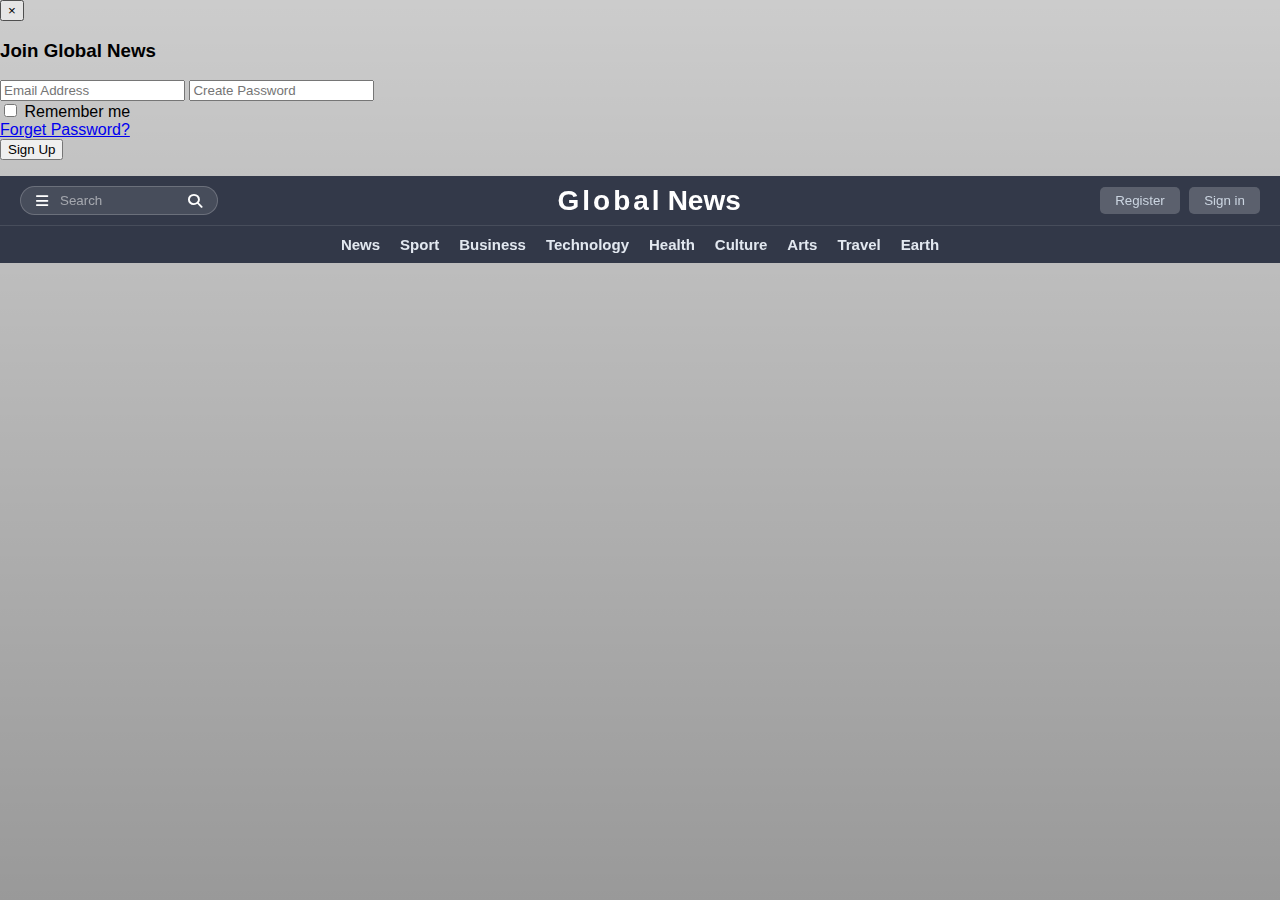
<file: index.htm>
<html lang="en">
  <head>
    <meta charset="UTF-8" />
    <meta name="viewport" content="width=device-width, initial-scale=1.0" />
    <title>Front-End Project</title>
    <link rel="stylesheet" href="styling/top.css" />
    <link rel="stylesheet" href="https://cdnjs.cloudflare.com/ajax/libs/font-awesome/6.5.0/css/all.min.css"/>
    <link href='https://unpkg.com/boxicons@2.1.4/css/boxicons.min.css' rel='stylesheet'>
    <link rel="stylesheet" href="sport.html">
    <link rel="stylesheet" href="business.html">
    <link rel="stylesheet" href="technology.html">
    <link rel="stylesheet" href="health.html">
    <link rel="stylesheet" href="culture.html">
    <link rel="stylesheet" href="arts.html">
    <link rel="stylesheet" href="travel.html">
    <link rel="stylesheet" href="earth.html">
  </head>

   <!--ah nis yg dak function nv knong register-->
       <div id = "regPopup" class="registration-overlay">
        <div class="registration-box">
          <button class="exit-popup">&times;</button>
          <h3 class="text-register">Join Global News</h3>
          <form>
            <input type="email" placeholder="Email Address" class="email">
            <input type="password" placeholder="Create Password" class="pw">
          <div class="remember-forget">
              <div class="remember-me">
                <input type="checkbox" id="remember">
                <label for="remember">Remember me</label>
              </div> 
           <a href="#">Forget Password?</a>
          </div>
            <button type="submit" class="submit-action">Sign Up</button>
          </form>
        
        </div>
       </div>

  <body>

    <div class="cover-top">
      <div class="search-bar">
        <i class="fa-solid fa-bars"></i>
        <input type="text" placeholder="Search">
        <i class="fa-solid fa-magnifying-glass search-button"></i>
      </div>

      <div class="name-page">
        <span class="global">Global</span>
        <span>News</span>
      </div>

      <div>
        <button class="register-button">Register</button>
        <button class="sign-in-button">Sign in</button>
      </div>
    </div>

    <div class="button-name">
      <a href="index.htm"><button class="active">News</button></a>
      <a href="sport.html"><button>Sport</button></a>
      <a href="business.html"><button>Business</button></a>
      <a href="technology.html"><button>Technology</button></a>
      <a href="health.html"><button>Health</button></a>
      <a href="culture.html"><button>Culture</button></a>
      <a href="arts.html"><button>Arts</button></a>
      <a href="travel.html"><button>Travel</button></a>
      <a href="earth.html"><button>Earth</button></a>
    </div>
<!--ah nis news article-->
<!--ah nis news article-->
    <main class="news-container">
      
    </main>
    <div class="sidebar active" >

       <a href="#" class="Home"><i class='bx bx-home'></i> Home</a>
       <a href="#"><i class='bx bxs-bell-ring' ></i> Breaking News</a>
       <a href="#"><i class='bx bx-trending-up'></i> Trending News</a>
       <a href="#"><i class='bx bx-category' ></i> Categories</a>

       <hr class="line1">

       <a href="#" class="History"><i class='bx bx-history' ></i> History</a>
       <a href="#"><i class='bx bx-save' ></i> saved</a>
       <a href="#"><i class='bx bx-collection' ></i> Collections</a>

       <hr class="line1">

       <a href="#" class="Setting"><i class='bx bx-cog' ></i> Setting</a>
       <a href="#"><i class='bx bxs-user-account' ></i> Your Account</a>
       
       <hr class="line1">

       <h2 class="Following">Following</h2>

       <a href="https://edition.cnn.com/" target="_blank" rel="noopener">CNN</a>
       <a href="https://www.bbc.com/news" target="_blank" rel="noopener">BBC</a>

       <div id="more-following"></div>

       <a href="#" id="show-more-following">Show More ...</a>

       <script src="Javascript.js"></script>
    </div>
   
  </body>
</html>
</file>
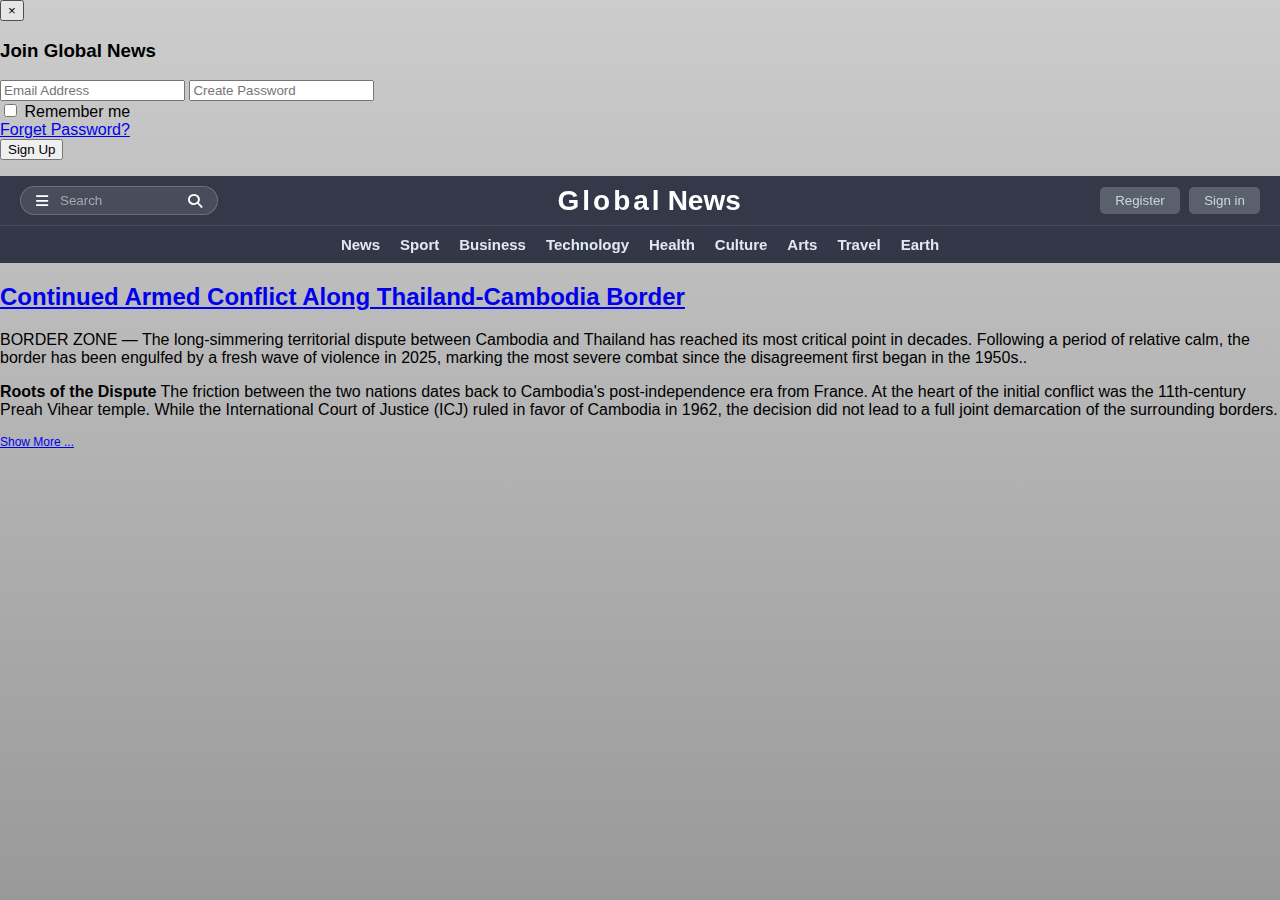
<file: arts.html>
<html lang="en">
  <head>
    <meta charset="UTF-8" />
    <meta name="viewport" content="width=device-width, initial-scale=1.0" />
    <title>Front-End Project</title>
    <link rel="stylesheet" href="styling/top.css" />
    <link rel="stylesheet" href="https://cdnjs.cloudflare.com/ajax/libs/font-awesome/6.5.0/css/all.min.css"/>
    <link href='https://unpkg.com/boxicons@2.1.4/css/boxicons.min.css' rel='stylesheet'>
    <link rel="stylesheet" href="index.htm">
    <link rel="stylesheet" href="business.html">
    <link rel="stylesheet" href="technology.html">
    <link rel="stylesheet" href="health.html">
    <link rel="stylesheet" href="culture.html">
    <link rel="stylesheet" href="sport.html">
    <link rel="stylesheet" href="travel.html">
    <link rel="stylesheet" href="earth.html">
  </head>

   <!--ah nis yg dak function nv knong register-->
       <div id = "regPopup" class="registration-overlay">
        <div class="registration-box">
          <button class="exit-popup">&times;</button>
          <h3 class="text-register">Join Global News</h3>
          <form>
            <input type="email" placeholder="Email Address" class="email">
            <input type="password" placeholder="Create Password" class="pw">
          <div class="remember-forget">
              <div class="remember-me">
                <input type="checkbox" id="remember">
                <label for="remember">Remember me</label>
              </div> 
           <a href="#">Forget Password?</a>
          </div>
            <button type="submit" class="submit-action">Sign Up</button>
          </form>
        
        </div>
       </div>

  <body>

    <div class="cover-top">
      <div class="search-bar">
        <i class="fa-solid fa-bars"></i>
        <input type="text" placeholder="Search">
        <i class="fa-solid fa-magnifying-glass search-button"></i>
      </div>

      <div class="name-page">
        <span class="global">Global</span>
        <span>News</span>
      </div>

      <div>
        <button class="register-button">Register</button>
        <button class="sign-in-button">Sign in</button>
      </div>
    </div>

    <div class="button-name">
      <a href="index.htm"><button>News</button></a>
      <a href="sport.html"><button>Sport</button></a>
      <a href="business.html"><button>Business</button></a>
      <a href="technology.html"><button>Technology</button></a>
      <a href="health.html"><button>Health</button></a>
      <a href="culture.html"><button>Culture</button></a>
      <a href="arts.html"><button class="active">Arts</button></a>
      <a href="travel.html"><button>Travel</button></a>
      <a href="earth.html"><button>Earth</button></a>
    </div>
<!--ah nis news article-->
<!--ah nis news article-->
    <main class="news-container">
      <div class="news-feed">
      <div class="news-item">
        <div class="news-text">
          <h2><a href="#" class="title">Continued Armed Conflict Along Thailand-Cambodia Border</a></h2>
          <p>BORDER ZONE — The long-simmering territorial dispute between Cambodia and Thailand has reached its most critical point in decades. Following a period of relative calm, the border has been engulfed by a fresh wave of violence in 2025, marking the most severe combat since the disagreement first began in the 1950s..</p> 
          <p><strong>Roots of the Dispute</strong> 
            The friction between the two nations dates back to Cambodia's post-independence era from France. At the heart of the initial conflict was the 11th-century Preah Vihear temple. While the International Court of Justice (ICJ) ruled in favor of Cambodia in 1962, the decision did not lead to a full joint demarcation of the surrounding borders.</p> 
            <a href="#" id="show-more-btn" class="show-more">Show More ...</a>
        </div>
      </div>
    </div>
    </main>
    <div class="sidebar active" >

       <a href="#" class="Home"><i class='bx bx-home'></i> Home</a>
       <a href="#"><i class='bx bxs-bell-ring' ></i> Breaking News</a>
       <a href="#"><i class='bx bx-trending-up'></i> Trending News</a>
       <a href="#"><i class='bx bx-category' ></i> Categories</a>

       <hr class="line1">

       <a href="#" class="History"><i class='bx bx-history' ></i> History</a>
       <a href="#"><i class='bx bx-save' ></i> saved</a>
       <a href="#"><i class='bx bx-collection' ></i> Collections</a>

       <hr class="line1">

       <a href="#" class="Setting"><i class='bx bx-cog' ></i> Setting</a>
       <a href="#"><i class='bx bxs-user-account' ></i> Your Account</a>
       
       <hr class="line1">

       <h2 class="Following">Following</h2>

       <a href="https://edition.cnn.com/" target="_blank" rel="noopener">CNN</a>
       <a href="https://www.bbc.com/news" target="_blank" rel="noopener">BBC</a>

       <div id="more-following"></div>

       <a href="#" id="show-more-following">Show More ...</a>

       <script src="Javascript.js"></script>
    </div>
   
  </body>
</html>
</file>
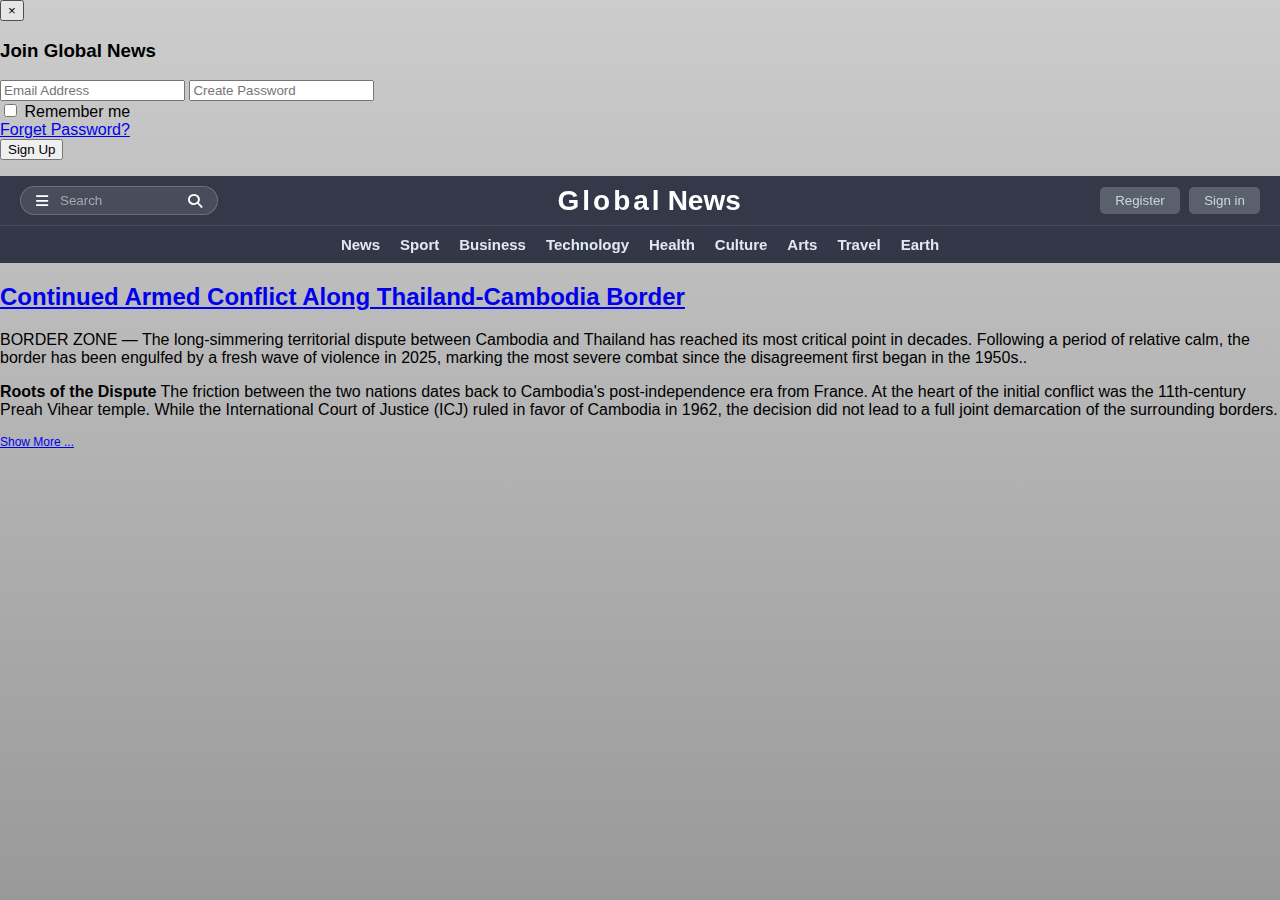
<file: business.html>
<html lang="en">
  <head>
    <meta charset="UTF-8" />
    <meta name="viewport" content="width=device-width, initial-scale=1.0" />
    <title>Front-End Project</title>
    <link rel="stylesheet" href="styling/top.css" />
    <link rel="stylesheet" href="https://cdnjs.cloudflare.com/ajax/libs/font-awesome/6.5.0/css/all.min.css"/>
    <link href='https://unpkg.com/boxicons@2.1.4/css/boxicons.min.css' rel='stylesheet'>
    <link rel="stylesheet" href="index.htm">
    <link rel="stylesheet" href="sport.html">
    <link rel="stylesheet" href="technology.html">
    <link rel="stylesheet" href="health.html">
    <link rel="stylesheet" href="culture.html">
    <link rel="stylesheet" href="arts.html">
    <link rel="stylesheet" href="travel.html">
    <link rel="stylesheet" href="earth.html">
  </head>

   <!--ah nis yg dak function nv knong register-->
       <div id = "regPopup" class="registration-overlay">
        <div class="registration-box">
          <button class="exit-popup">&times;</button>
          <h3 class="text-register">Join Global News</h3>
          <form>
            <input type="email" placeholder="Email Address" class="email">
            <input type="password" placeholder="Create Password" class="pw">
          <div class="remember-forget">
              <div class="remember-me">
                <input type="checkbox" id="remember">
                <label for="remember">Remember me</label>
              </div> 
           <a href="#">Forget Password?</a>
          </div>
            <button type="submit" class="submit-action">Sign Up</button>
          </form>
        
        </div>
       </div>

  <body>

    <div class="cover-top">
      <div class="search-bar">
        <i class="fa-solid fa-bars"></i>
        <input type="text" placeholder="Search">
        <i class="fa-solid fa-magnifying-glass search-button"></i>
      </div>

      <div class="name-page">
        <span class="global">Global</span>
        <span>News</span>
      </div>

      <div>
        <button class="register-button">Register</button>
        <button class="sign-in-button">Sign in</button>
      </div>
    </div>

    <div class="button-name">
      <a href="index.htm"><button>News</button></a>
      <a href="sport.html"><button>Sport</button></a>
      <a href="business.html"><button class="active">Business</button></a>
      <a href="technology.html"><button>Technology</button></a>
      <a href="health.html"><button>Health</button></a>
      <a href="culture.html"><button>Culture</button></a>
      <a href="arts.html"><button>Arts</button></a>
      <a href="travel.html"><button>Travel</button></a>
      <a href="earth.html"><button>Earth</button></a>
    </div>
<!--ah nis news article-->
<!--ah nis news article-->
    <main class="news-container">
      <div class="news-feed">
      <div class="news-item">
        <div class="news-text">
          <h2><a href="#" class="title">Continued Armed Conflict Along Thailand-Cambodia Border</a></h2>
          <p>BORDER ZONE — The long-simmering territorial dispute between Cambodia and Thailand has reached its most critical point in decades. Following a period of relative calm, the border has been engulfed by a fresh wave of violence in 2025, marking the most severe combat since the disagreement first began in the 1950s..</p> 
          <p><strong>Roots of the Dispute</strong> 
            The friction between the two nations dates back to Cambodia's post-independence era from France. At the heart of the initial conflict was the 11th-century Preah Vihear temple. While the International Court of Justice (ICJ) ruled in favor of Cambodia in 1962, the decision did not lead to a full joint demarcation of the surrounding borders.</p> 
            <a href="#" id="show-more-btn" class="show-more">Show More ...</a>
        </div>
      </div>
    </div>
    </main>
    <div class="sidebar active" >

       <a href="#" class="Home"><i class='bx bx-home'></i> Home</a>
       <a href="#"><i class='bx bxs-bell-ring' ></i> Breaking News</a>
       <a href="#"><i class='bx bx-trending-up'></i> Trending News</a>
       <a href="#"><i class='bx bx-category' ></i> Categories</a>

       <hr class="line1">

       <a href="#" class="History"><i class='bx bx-history' ></i> History</a>
       <a href="#"><i class='bx bx-save' ></i> saved</a>
       <a href="#"><i class='bx bx-collection' ></i> Collections</a>

       <hr class="line1">

       <a href="#" class="Setting"><i class='bx bx-cog' ></i> Setting</a>
       <a href="#"><i class='bx bxs-user-account' ></i> Your Account</a>
       
       <hr class="line1">

       <h2 class="Following">Following</h2>

       <a href="https://edition.cnn.com/" target="_blank" rel="noopener">CNN</a>
       <a href="https://www.bbc.com/news" target="_blank" rel="noopener">BBC</a>

       <div id="more-following"></div>

       <a href="#" id="show-more-following">Show More ...</a>

       <script src="Javascript.js"></script>
    </div>
   
  </body>
</html>
</file>
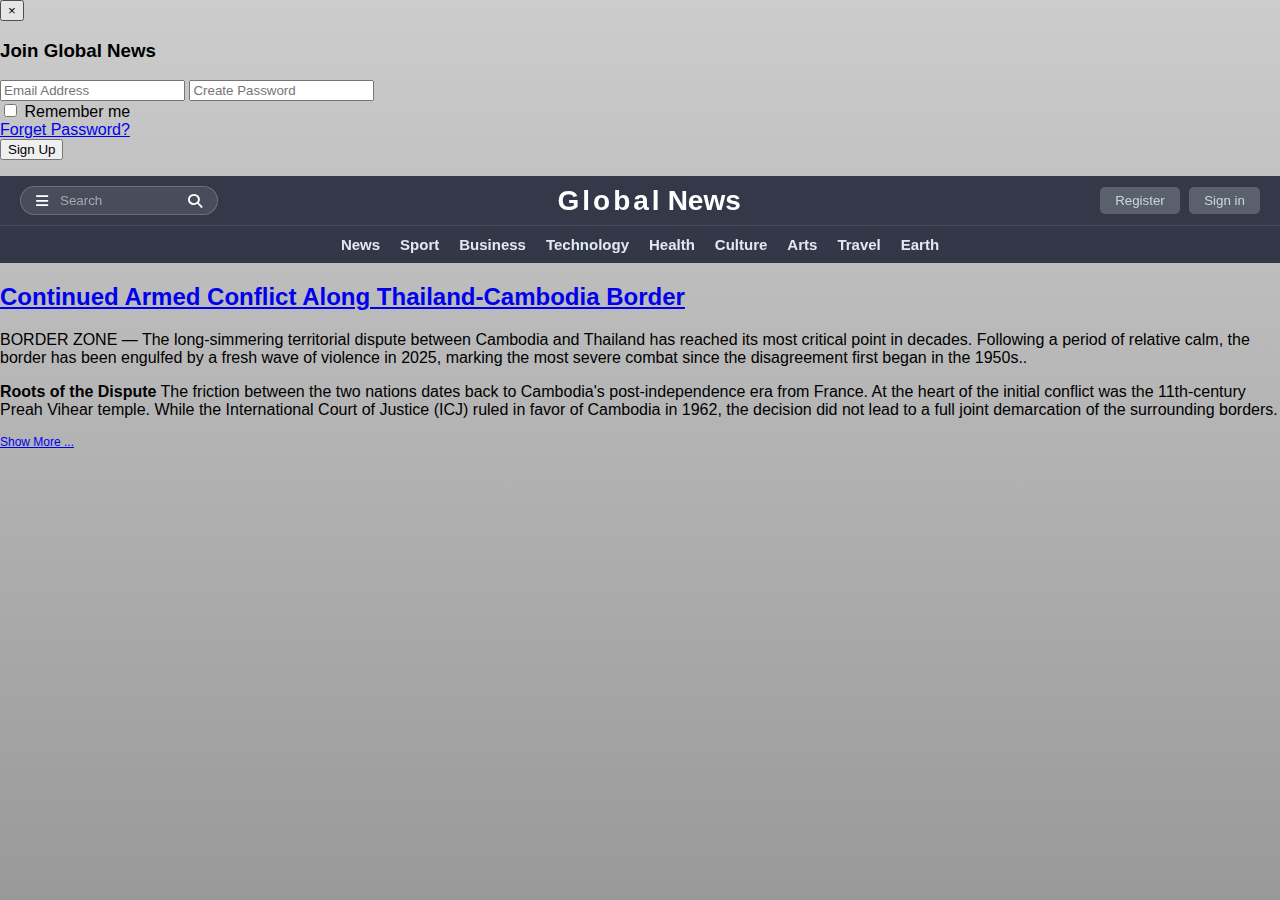
<file: culture.html>
<html lang="en">
  <head>
    <meta charset="UTF-8" />
    <meta name="viewport" content="width=device-width, initial-scale=1.0" />
    <title>Front-End Project</title>
    <link rel="stylesheet" href="styling/top.css" />
    <link rel="stylesheet" href="https://cdnjs.cloudflare.com/ajax/libs/font-awesome/6.5.0/css/all.min.css"/>
    <link href='https://unpkg.com/boxicons@2.1.4/css/boxicons.min.css' rel='stylesheet'>
    <link rel="stylesheet" href="index.htm">
    <link rel="stylesheet" href="business.html">
    <link rel="stylesheet" href="technology.html">
    <link rel="stylesheet" href="health.html">
    <link rel="stylesheet" href="sport.html">
    <link rel="stylesheet" href="arts.html">
    <link rel="stylesheet" href="travel.html">
    <link rel="stylesheet" href="earth.html">
  </head>

   <!--ah nis yg dak function nv knong register-->
       <div id = "regPopup" class="registration-overlay">
        <div class="registration-box">
          <button class="exit-popup">&times;</button>
          <h3 class="text-register">Join Global News</h3>
          <form>
            <input type="email" placeholder="Email Address" class="email">
            <input type="password" placeholder="Create Password" class="pw">
          <div class="remember-forget">
              <div class="remember-me">
                <input type="checkbox" id="remember">
                <label for="remember">Remember me</label>
              </div> 
           <a href="#">Forget Password?</a>
          </div>
            <button type="submit" class="submit-action">Sign Up</button>
          </form>
        
        </div>
       </div>

  <body>

    <div class="cover-top">
      <div class="search-bar">
        <i class="fa-solid fa-bars"></i>
        <input type="text" placeholder="Search">
        <i class="fa-solid fa-magnifying-glass search-button"></i>
      </div>

      <div class="name-page">
        <span class="global">Global</span>
        <span>News</span>
      </div>

      <div>
        <button class="register-button">Register</button>
        <button class="sign-in-button">Sign in</button>
      </div>
    </div>

    <div class="button-name">
      <a href="index.htm"><button>News</button></a>
      <a href="sport.html"><button>Sport</button></a>
      <a href="business.html"><button>Business</button></a>
      <a href="technology.html"><button>Technology</button></a>
      <a href="health.html"><button>Health</button></a>
      <a href="culture.html"><button class="active">Culture</button></a>
      <a href="arts.html"><button>Arts</button></a>
      <a href="travel.html"><button>Travel</button></a>
      <a href="earth.html"><button>Earth</button></a>
    </div>
<!--ah nis news article-->
<!--ah nis news article-->
    <main class="news-container">
      <div class="news-feed">
      <div class="news-item">
        <div class="news-text">
          <h2><a href="#" class="title">Continued Armed Conflict Along Thailand-Cambodia Border</a></h2>
          <p>BORDER ZONE — The long-simmering territorial dispute between Cambodia and Thailand has reached its most critical point in decades. Following a period of relative calm, the border has been engulfed by a fresh wave of violence in 2025, marking the most severe combat since the disagreement first began in the 1950s..</p> 
          <p><strong>Roots of the Dispute</strong> 
            The friction between the two nations dates back to Cambodia's post-independence era from France. At the heart of the initial conflict was the 11th-century Preah Vihear temple. While the International Court of Justice (ICJ) ruled in favor of Cambodia in 1962, the decision did not lead to a full joint demarcation of the surrounding borders.</p> 
            <a href="#" id="show-more-btn" class="show-more">Show More ...</a>
        </div>
      </div>
    </div>
    </main>
    <div class="sidebar active" >

       <a href="#" class="Home"><i class='bx bx-home'></i> Home</a>
       <a href="#"><i class='bx bxs-bell-ring' ></i> Breaking News</a>
       <a href="#"><i class='bx bx-trending-up'></i> Trending News</a>
       <a href="#"><i class='bx bx-category' ></i> Categories</a>

       <hr class="line1">

       <a href="#" class="History"><i class='bx bx-history' ></i> History</a>
       <a href="#"><i class='bx bx-save' ></i> saved</a>
       <a href="#"><i class='bx bx-collection' ></i> Collections</a>

       <hr class="line1">

       <a href="#" class="Setting"><i class='bx bx-cog' ></i> Setting</a>
       <a href="#"><i class='bx bxs-user-account' ></i> Your Account</a>
       
       <hr class="line1">

       <h2 class="Following">Following</h2>

       <a href="https://edition.cnn.com/" target="_blank" rel="noopener">CNN</a>
       <a href="https://www.bbc.com/news" target="_blank" rel="noopener">BBC</a>

       <div id="more-following"></div>

       <a href="#" id="show-more-following">Show More ...</a>

       <script src="Javascript.js"></script>
    </div>
   
  </body>
</html>
</file>
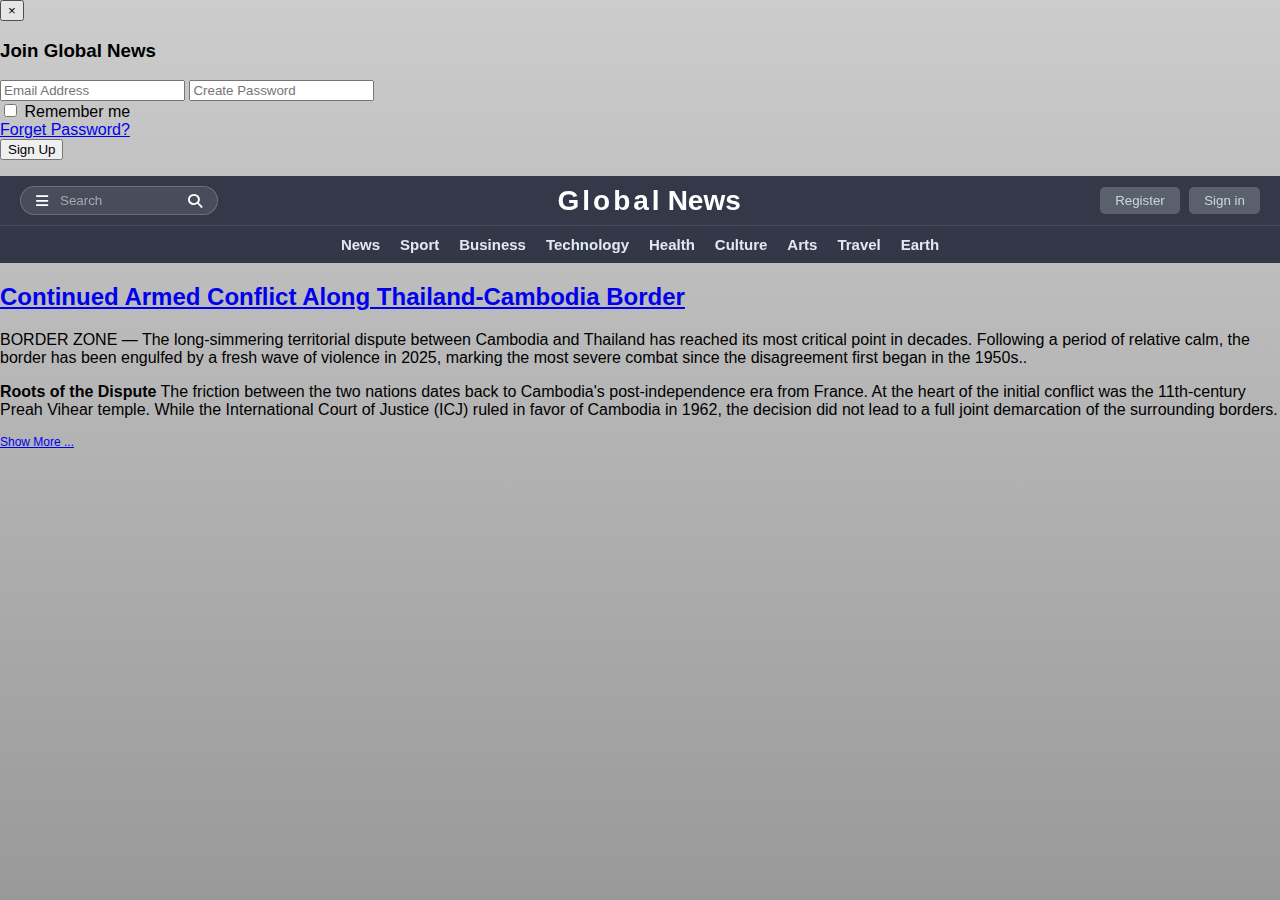
<file: earth.html>
<html lang="en">
  <head>
    <meta charset="UTF-8" />
    <meta name="viewport" content="width=device-width, initial-scale=1.0" />
    <title>Front-End Project</title>
    <link rel="stylesheet" href="styling/top.css" />
    <link rel="stylesheet" href="https://cdnjs.cloudflare.com/ajax/libs/font-awesome/6.5.0/css/all.min.css"/>
    <link href='https://unpkg.com/boxicons@2.1.4/css/boxicons.min.css' rel='stylesheet'>
    <link rel="stylesheet" href="index.htm">
    <link rel="stylesheet" href="business.html">
    <link rel="stylesheet" href="technology.html">
    <link rel="stylesheet" href="health.html">
    <link rel="stylesheet" href="culture.html">
    <link rel="stylesheet" href="arts.html">
    <link rel="stylesheet" href="travel.html">
    <link rel="stylesheet" href="sport.html">
  </head>

   <!--ah nis yg dak function nv knong register-->
       <div id = "regPopup" class="registration-overlay">
        <div class="registration-box">
          <button class="exit-popup">&times;</button>
          <h3 class="text-register">Join Global News</h3>
          <form>
            <input type="email" placeholder="Email Address" class="email">
            <input type="password" placeholder="Create Password" class="pw">
          <div class="remember-forget">
              <div class="remember-me">
                <input type="checkbox" id="remember">
                <label for="remember">Remember me</label>
              </div> 
           <a href="#">Forget Password?</a>
          </div>
            <button type="submit" class="submit-action">Sign Up</button>
          </form>
        
        </div>
       </div>

  <body>

    <div class="cover-top">
      <div class="search-bar">
        <i class="fa-solid fa-bars"></i>
        <input type="text" placeholder="Search">
        <i class="fa-solid fa-magnifying-glass search-button"></i>
      </div>

      <div class="name-page">
        <span class="global">Global</span>
        <span>News</span>
      </div>

      <div>
        <button class="register-button">Register</button>
        <button class="sign-in-button">Sign in</button>
      </div>
    </div>

    <div class="button-name">
      <a href="index.htm"><button>News</button></a>
      <a href="sport.html"><button>Sport</button></a>
      <a href="business.html"><button>Business</button></a>
      <a href="technology.html"><button>Technology</button></a>
      <a href="health.html"><button>Health</button></a>
      <a href="culture.html"><button>Culture</button></a>
      <a href="arts.html"><button>Arts</button></a>
      <a href="travel.html"><button>Travel</button></a>
      <a href="earth.html"><button class="active">Earth</button></a>
    </div>
<!--ah nis news article-->
<!--ah nis news article-->
    <main class="news-container">
      <div class="news-feed">
      <div class="news-item">
        <div class="news-text">
          <h2><a href="#" class="title">Continued Armed Conflict Along Thailand-Cambodia Border</a></h2>
          <p>BORDER ZONE — The long-simmering territorial dispute between Cambodia and Thailand has reached its most critical point in decades. Following a period of relative calm, the border has been engulfed by a fresh wave of violence in 2025, marking the most severe combat since the disagreement first began in the 1950s..</p> 
          <p><strong>Roots of the Dispute</strong> 
            The friction between the two nations dates back to Cambodia's post-independence era from France. At the heart of the initial conflict was the 11th-century Preah Vihear temple. While the International Court of Justice (ICJ) ruled in favor of Cambodia in 1962, the decision did not lead to a full joint demarcation of the surrounding borders.</p> 
            <a href="#" id="show-more-btn" class="show-more">Show More ...</a>
        </div>
      </div>
    </div>
    </main>
    <div class="sidebar active" >

       <a href="#" class="Home"><i class='bx bx-home'></i> Home</a>
       <a href="#"><i class='bx bxs-bell-ring' ></i> Breaking News</a>
       <a href="#"><i class='bx bx-trending-up'></i> Trending News</a>
       <a href="#"><i class='bx bx-category' ></i> Categories</a>

       <hr class="line1">

       <a href="#" class="History"><i class='bx bx-history' ></i> History</a>
       <a href="#"><i class='bx bx-save' ></i> saved</a>
       <a href="#"><i class='bx bx-collection' ></i> Collections</a>

       <hr class="line1">

       <a href="#" class="Setting"><i class='bx bx-cog' ></i> Setting</a>
       <a href="#"><i class='bx bxs-user-account' ></i> Your Account</a>
       
       <hr class="line1">

       <h2 class="Following">Following</h2>

       <a href="https://edition.cnn.com/" target="_blank" rel="noopener">CNN</a>
       <a href="https://www.bbc.com/news" target="_blank" rel="noopener">BBC</a>

       <div id="more-following"></div>

       <a href="#" id="show-more-following">Show More ...</a>

       <script src="Javascript.js"></script>
    </div>
   
  </body>
</html>
</file>
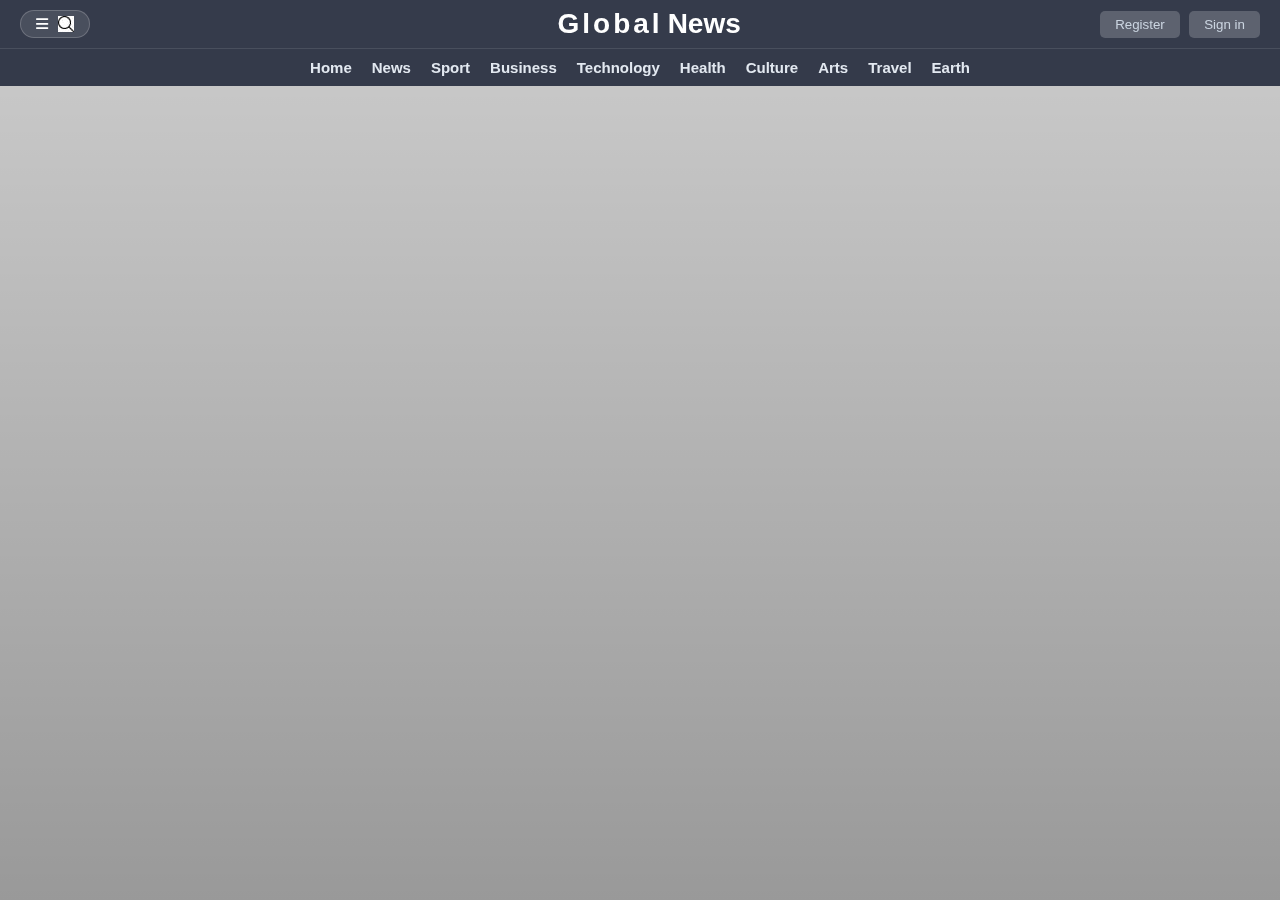
<file: front.htm>
<html lang="en">
  <head>
    <meta charset="UTF-8" />
    <meta name="viewport" content="width=device-width, initial-scale=1.0" />
    <title>Front End Project</title>

    <link rel="stylesheet" href="styling/top.css" />
    <link
      rel="stylesheet"
      href="https://cdnjs.cloudflare.com/ajax/libs/font-awesome/6.5.0/css/all.min.css"
    />
  </head>

  <body>
    <div class="cover-top">
      <div class="search-bar">
        <i class="fa-solid fa-bars"></i>
        <img class="search-button" src="images/2026-02-17 20.17.52.jpg" alt="" />
      </div>

      <div class="name-page">
        <span class="global">Global</span>
        <span>News</span>
      </div>

      <div>
        <button class="register-button">Register</button>
        <button class="sign-in-button">Sign in</button>
      </div>
    </div>

    <div class="button-name">
      <button>Home</button>
      <button>News</button>
      <button>Sport</button>
      <button>Business</button>
      <button>Technology</button>
      <button>Health</button>
      <button>Culture</button>
      <button>Arts</button>
      <button>Travel</button>
      <button>Earth</button>
    </div>

    
  </body>
</html>
</file>
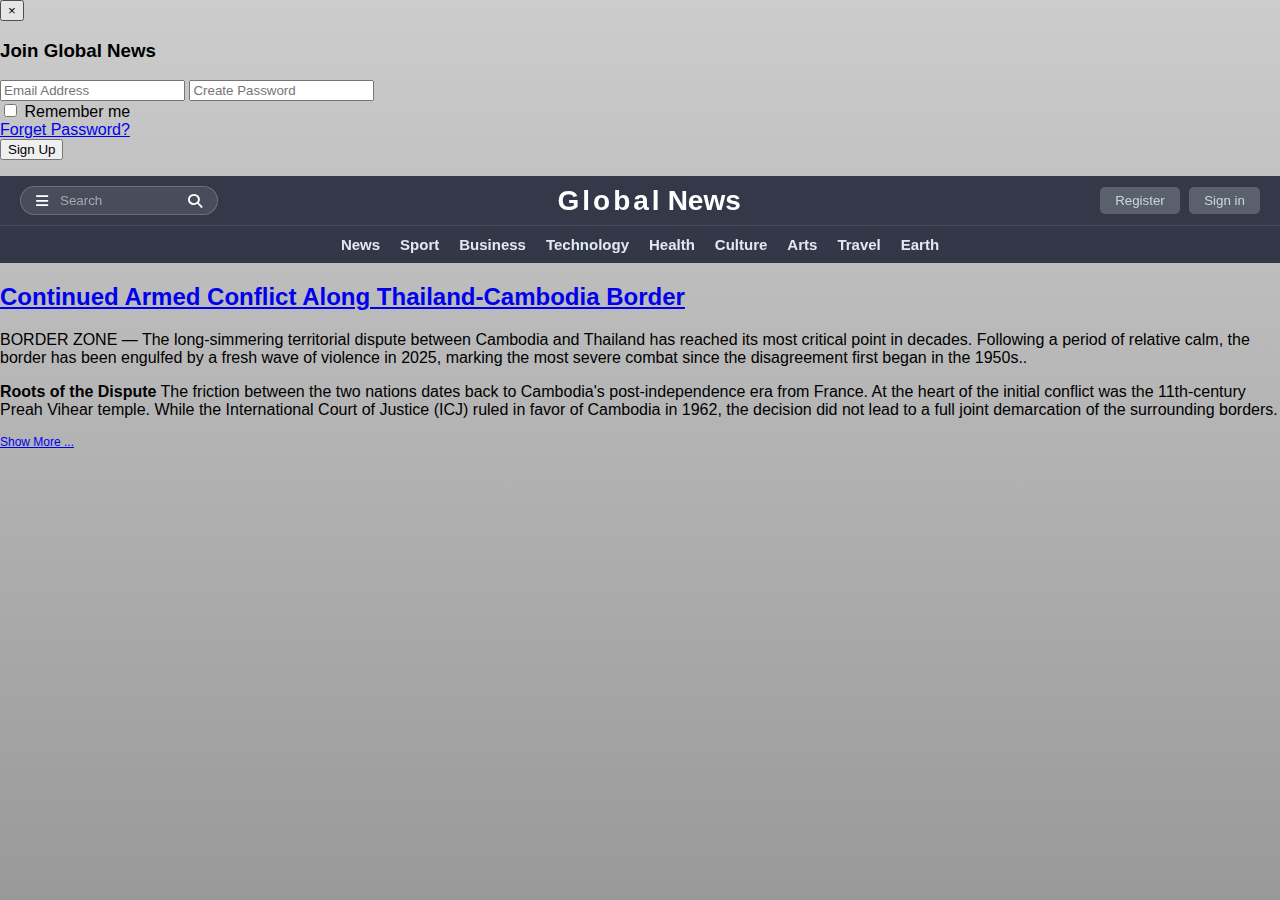
<file: health.html>
<html lang="en">
  <head>
    <meta charset="UTF-8" />
    <meta name="viewport" content="width=device-width, initial-scale=1.0" />
    <title>Front-End Project</title>
    <link rel="stylesheet" href="styling/top.css" />
    <link rel="stylesheet" href="https://cdnjs.cloudflare.com/ajax/libs/font-awesome/6.5.0/css/all.min.css"/>
    <link href='https://unpkg.com/boxicons@2.1.4/css/boxicons.min.css' rel='stylesheet'>
    <link rel="stylesheet" href="index.htm">
    <link rel="stylesheet" href="business.html">
    <link rel="stylesheet" href="technology.html">
    <link rel="stylesheet" href="sport.html">
    <link rel="stylesheet" href="culture.html">
    <link rel="stylesheet" href="arts.html">
    <link rel="stylesheet" href="travel.html">
    <link rel="stylesheet" href="earth.html">
  </head>

   <!--ah nis yg dak function nv knong register-->
       <div id = "regPopup" class="registration-overlay">
        <div class="registration-box">
          <button class="exit-popup">&times;</button>
          <h3 class="text-register">Join Global News</h3>
          <form>
            <input type="email" placeholder="Email Address" class="email">
            <input type="password" placeholder="Create Password" class="pw">
          <div class="remember-forget">
              <div class="remember-me">
                <input type="checkbox" id="remember">
                <label for="remember">Remember me</label>
              </div> 
           <a href="#">Forget Password?</a>
          </div>
            <button type="submit" class="submit-action">Sign Up</button>
          </form>
        
        </div>
       </div>

  <body>

    <div class="cover-top">
      <div class="search-bar">
        <i class="fa-solid fa-bars"></i>
        <input type="text" placeholder="Search">
        <i class="fa-solid fa-magnifying-glass search-button"></i>
      </div>

      <div class="name-page">
        <span class="global">Global</span>
        <span>News</span>
      </div>

      <div>
        <button class="register-button">Register</button>
        <button class="sign-in-button">Sign in</button>
      </div>
    </div>

    <div class="button-name">
      <a href="index.htm"><button>News</button></a>
      <a href="sport.html"><button>Sport</button></a>
      <a href="business.html"><button>Business</button></a>
      <a href="technology.html"><button>Technology</button></a>
      <a href="health.html"><button class="active">Health</button></a>
      <a href="culture.html"><button>Culture</button></a>
      <a href="arts.html"><button>Arts</button></a>
      <a href="travel.html"><button>Travel</button></a>
      <a href="earth.html"><button>Earth</button></a>
    </div>
<!--ah nis news article-->
<!--ah nis news article-->
    <main class="news-container">
      <div class="news-feed">
      <div class="news-item">
        <div class="news-text">
          <h2><a href="#" class="title">Continued Armed Conflict Along Thailand-Cambodia Border</a></h2>
          <p>BORDER ZONE — The long-simmering territorial dispute between Cambodia and Thailand has reached its most critical point in decades. Following a period of relative calm, the border has been engulfed by a fresh wave of violence in 2025, marking the most severe combat since the disagreement first began in the 1950s..</p> 
          <p><strong>Roots of the Dispute</strong> 
            The friction between the two nations dates back to Cambodia's post-independence era from France. At the heart of the initial conflict was the 11th-century Preah Vihear temple. While the International Court of Justice (ICJ) ruled in favor of Cambodia in 1962, the decision did not lead to a full joint demarcation of the surrounding borders.</p> 
            <a href="#" id="show-more-btn" class="show-more">Show More ...</a>
        </div>
      </div>
    </div>
    </main>
    <div class="sidebar active" >

       <a href="#" class="Home"><i class='bx bx-home'></i> Home</a>
       <a href="#"><i class='bx bxs-bell-ring' ></i> Breaking News</a>
       <a href="#"><i class='bx bx-trending-up'></i> Trending News</a>
       <a href="#"><i class='bx bx-category' ></i> Categories</a>

       <hr class="line1">

       <a href="#" class="History"><i class='bx bx-history' ></i> History</a>
       <a href="#"><i class='bx bx-save' ></i> saved</a>
       <a href="#"><i class='bx bx-collection' ></i> Collections</a>

       <hr class="line1">

       <a href="#" class="Setting"><i class='bx bx-cog' ></i> Setting</a>
       <a href="#"><i class='bx bxs-user-account' ></i> Your Account</a>
       
       <hr class="line1">

       <h2 class="Following">Following</h2>

       <a href="https://edition.cnn.com/" target="_blank" rel="noopener">CNN</a>
       <a href="https://www.bbc.com/news" target="_blank" rel="noopener">BBC</a>

       <div id="more-following"></div>

       <a href="#" id="show-more-following">Show More ...</a>

       <script src="Javascript.js"></script>
    </div>
   
  </body>
</html>
</file>
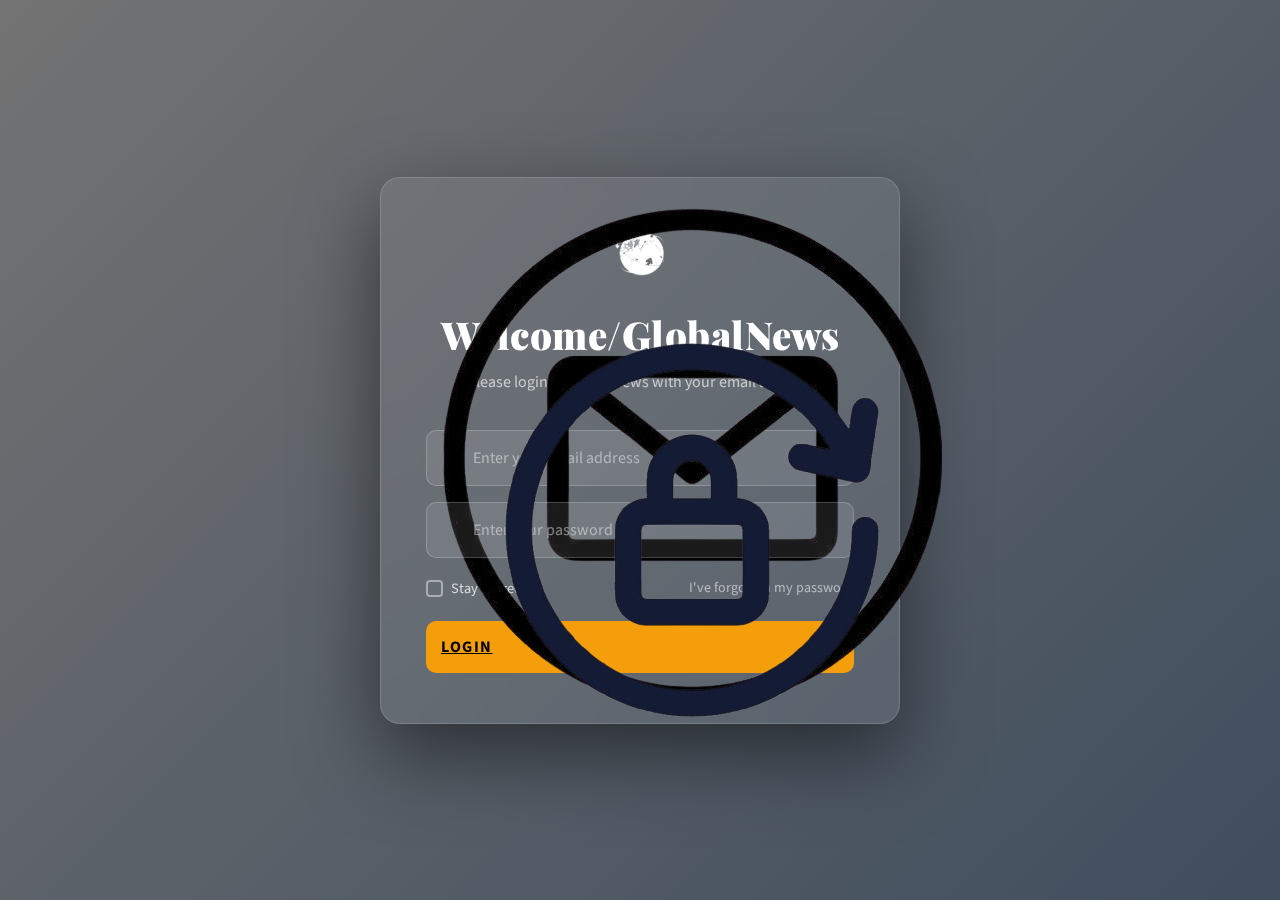
<file: Login.htm>
<!DOCTYPE html>
<html lang="en">
<head>
    <meta charset="UTF-8">
    <meta name="viewport" content="width=device-width, initial-scale=1.0">
    <title>GlobleNews Login</title>
    <link rel="stylesheet" href="styling/Login.css">
    
</head>
<body>

    <div class="login-container">
        <div class="logo-header">
            <img src="images/logo1.png" alt="Glion Institute of Higher Education" class="logo-text">
            
           
        </div>

        <h1 class="welcome-heading">Welcome/GlobalNews</h1>
        <p class="instruction-text">Please login to GlobalNews with your email address</p>

        <form class="login-form">
            
            <div class="input-wrapper">
                <img src="images/logo3.png" alt="Email Icon" class="input-icon">
                <input type="email" placeholder="Enter your email address" required>
            </div>

            <div class="input-wrapper">
                <img src="images/logo4.png" alt="Lock Icon" class="input-icon">
                <input type="password" placeholder="Enter your password" required>
            </div>

            <div class="utility-row">
                <label class="stay-logged-label">
                    <input type="checkbox">
                    Stay logged in
                </label>
                <a href="#" class="forgot-password">I've forgotten my password</a>
            </div>

            <a href="index.htm" class="sign-in-btn">Login</a>
        </form>

    </div>

</body>
</html>
</file>
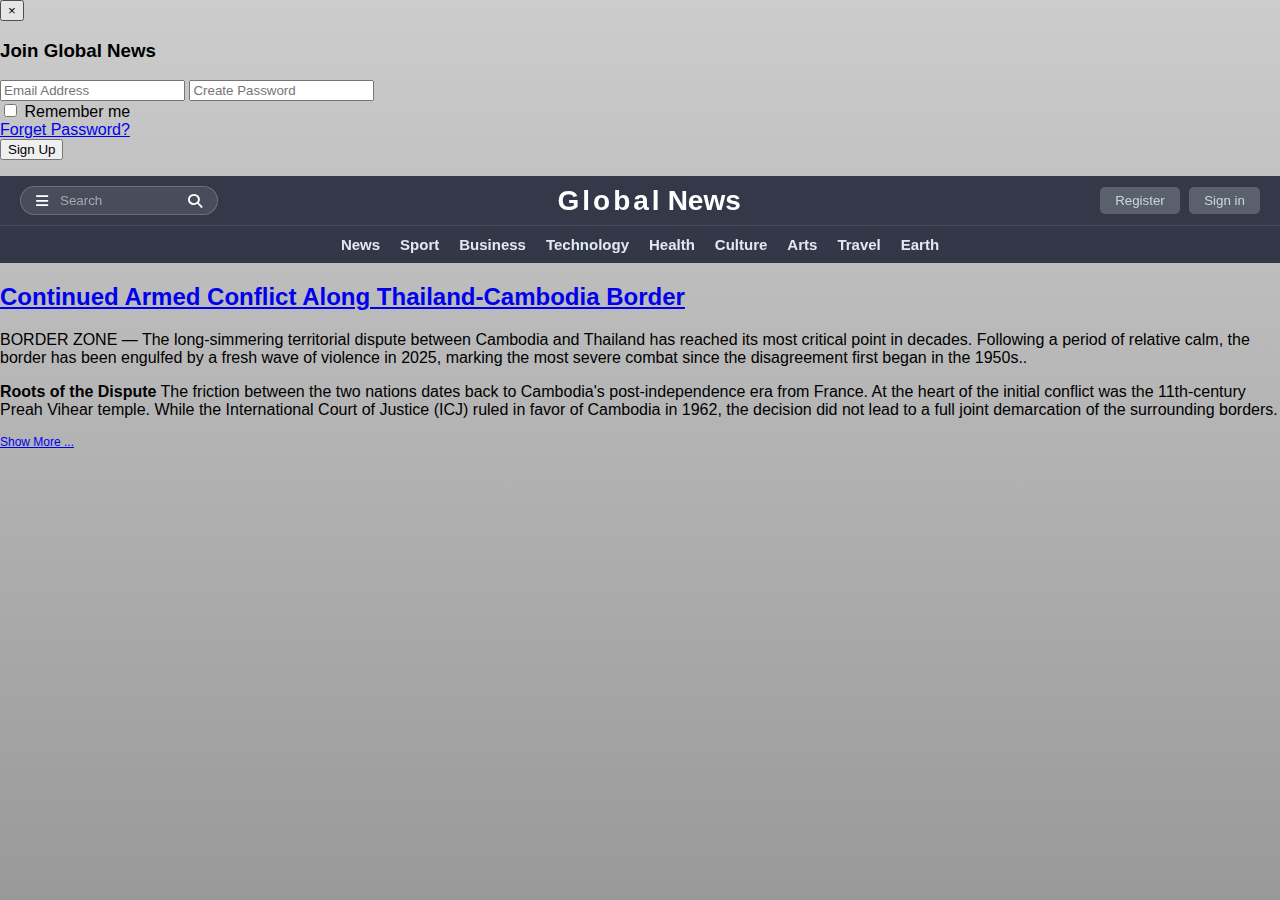
<file: sport.html>
<html lang="en">
  <head>
    <meta charset="UTF-8" />
    <meta name="viewport" content="width=device-width, initial-scale=1.0" />
    <title>Front-End Project</title>
    <link rel="stylesheet" href="styling/top.css" />
    <link rel="stylesheet" href="https://cdnjs.cloudflare.com/ajax/libs/font-awesome/6.5.0/css/all.min.css"/>
    <link href='https://unpkg.com/boxicons@2.1.4/css/boxicons.min.css' rel='stylesheet'>
    <link rel="stylesheet" href="index.htm">
    <link rel="stylesheet" href="business.html">
    <link rel="stylesheet" href="technology.html">
    <link rel="stylesheet" href="health.html">
    <link rel="stylesheet" href="culture.html">
    <link rel="stylesheet" href="arts.html">
    <link rel="stylesheet" href="travel.html">
    <link rel="stylesheet" href="earth.html">
  </head>

   <!--ah nis yg dak function nv knong register-->
       <div id = "regPopup" class="registration-overlay">
        <div class="registration-box">
          <button class="exit-popup">&times;</button>
          <h3 class="text-register">Join Global News</h3>
          <form>
            <input type="email" placeholder="Email Address" class="email">
            <input type="password" placeholder="Create Password" class="pw">
          <div class="remember-forget">
              <div class="remember-me">
                <input type="checkbox" id="remember">
                <label for="remember">Remember me</label>
              </div> 
           <a href="#">Forget Password?</a>
          </div>
            <button type="submit" class="submit-action">Sign Up</button>
          </form>
        
        </div>
       </div>

  <body>

    <div class="cover-top">
      <div class="search-bar">
        <i class="fa-solid fa-bars"></i>
        <input type="text" placeholder="Search">
        <i class="fa-solid fa-magnifying-glass search-button"></i>
      </div>

      <div class="name-page">
        <span class="global">Global</span>
        <span>News</span>
      </div>

      <div>
        <button class="register-button">Register</button>
        <button class="sign-in-button">Sign in</button>
      </div>
    </div>

    <div class="button-name">
      <a href="index.htm"><button>News</button></a>
      <a href="sport.html"><button class="active">Sport</button></a>
      <a href="business.html"><button>Business</button></a>
      <a href="technology.html"><button>Technology</button></a>
      <a href="health.html"><button>Health</button></a>
      <a href="culture.html"><button>Culture</button></a>
      <a href="arts.html"><button>Arts</button></a>
      <a href="travel.html"><button>Travel</button></a>
      <a href="earth.html"><button>Earth</button></a>
    </div>
<!--ah nis news article-->
<!--ah nis news article-->
    <main class="news-container">
      <div class="news-feed">
      <div class="news-item">
        <div class="news-text">
          <h2><a href="#" class="title">Continued Armed Conflict Along Thailand-Cambodia Border</a></h2>
          <p>BORDER ZONE — The long-simmering territorial dispute between Cambodia and Thailand has reached its most critical point in decades. Following a period of relative calm, the border has been engulfed by a fresh wave of violence in 2025, marking the most severe combat since the disagreement first began in the 1950s..</p> 
          <p><strong>Roots of the Dispute</strong> 
            The friction between the two nations dates back to Cambodia's post-independence era from France. At the heart of the initial conflict was the 11th-century Preah Vihear temple. While the International Court of Justice (ICJ) ruled in favor of Cambodia in 1962, the decision did not lead to a full joint demarcation of the surrounding borders.</p> 
            <a href="#" id="show-more-btn" class="show-more">Show More ...</a>
        </div>
      </div>
    </div>
    </main>
    <div class="sidebar active" >

       <a href="#" class="Home"><i class='bx bx-home'></i> Home</a>
       <a href="#"><i class='bx bxs-bell-ring' ></i> Breaking News</a>
       <a href="#"><i class='bx bx-trending-up'></i> Trending News</a>
       <a href="#"><i class='bx bx-category' ></i> Categories</a>

       <hr class="line1">

       <a href="#" class="History"><i class='bx bx-history' ></i> History</a>
       <a href="#"><i class='bx bx-save' ></i> saved</a>
       <a href="#"><i class='bx bx-collection' ></i> Collections</a>

       <hr class="line1">

       <a href="#" class="Setting"><i class='bx bx-cog' ></i> Setting</a>
       <a href="#"><i class='bx bxs-user-account' ></i> Your Account</a>
       
       <hr class="line1">

       <h2 class="Following">Following</h2>

       <a href="https://edition.cnn.com/" target="_blank" rel="noopener">CNN</a>
       <a href="https://www.bbc.com/news" target="_blank" rel="noopener">BBC</a>

       <div id="more-following"></div>

       <a href="#" id="show-more-following">Show More ...</a>

       <script src="Javascript.js"></script>
    </div>
   
  </body>
</html>
</file>
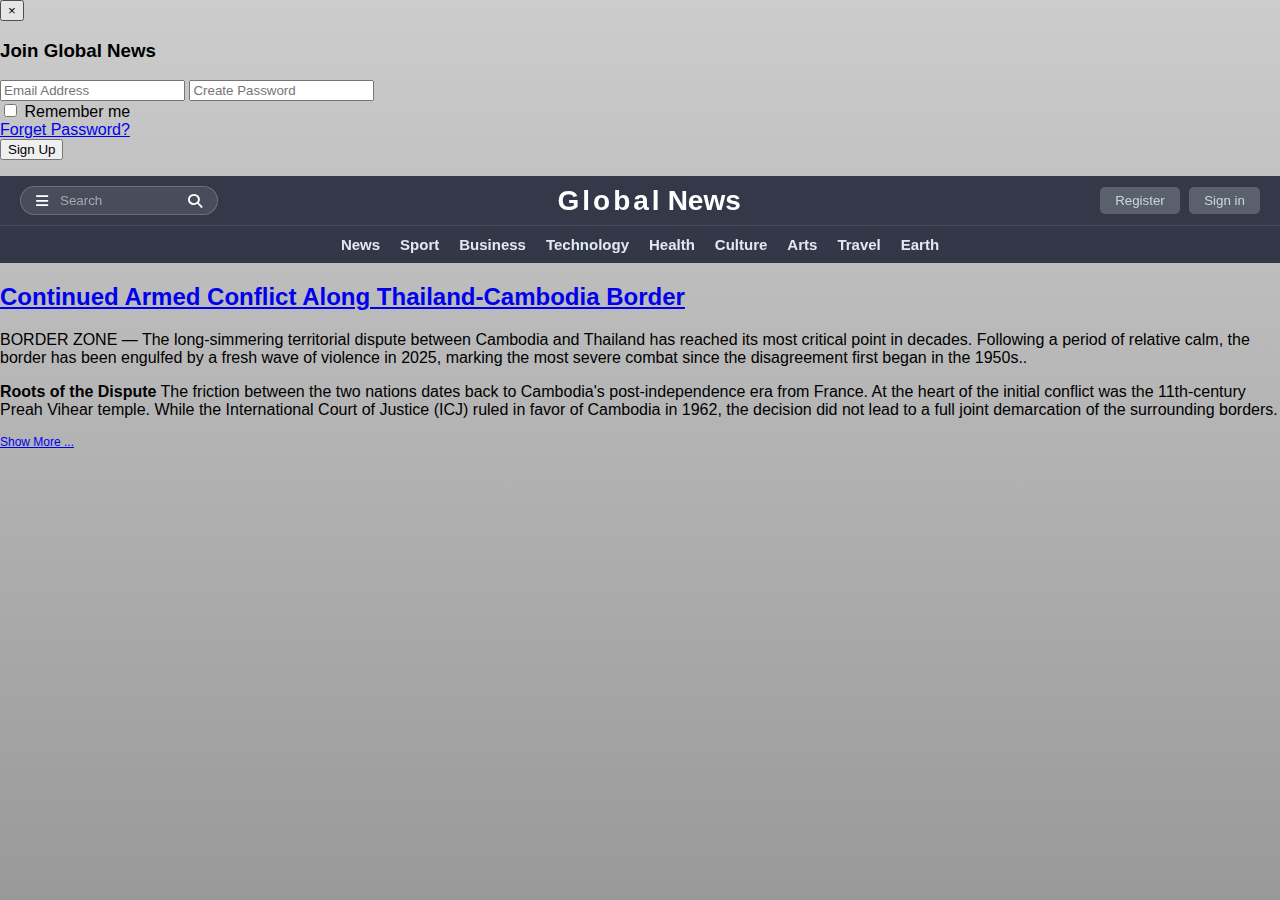
<file: technology.html>
<html lang="en">
  <head>
    <meta charset="UTF-8" />
    <meta name="viewport" content="width=device-width, initial-scale=1.0" />
    <title>Front-End Project</title>
    <link rel="stylesheet" href="styling/top.css" />
    <link rel="stylesheet" href="https://cdnjs.cloudflare.com/ajax/libs/font-awesome/6.5.0/css/all.min.css"/>
    <link href='https://unpkg.com/boxicons@2.1.4/css/boxicons.min.css' rel='stylesheet'>
    <link rel="stylesheet" href="index.htm">
    <link rel="stylesheet" href="business.html">
    <link rel="stylesheet" href="sport.html">
    <link rel="stylesheet" href="health.html">
    <link rel="stylesheet" href="culture.html">
    <link rel="stylesheet" href="arts.html">
    <link rel="stylesheet" href="travel.html">
    <link rel="stylesheet" href="earth.html">
  </head>

   <!--ah nis yg dak function nv knong register-->
       <div id = "regPopup" class="registration-overlay">
        <div class="registration-box">
          <button class="exit-popup">&times;</button>
          <h3 class="text-register">Join Global News</h3>
          <form>
            <input type="email" placeholder="Email Address" class="email">
            <input type="password" placeholder="Create Password" class="pw">
          <div class="remember-forget">
              <div class="remember-me">
                <input type="checkbox" id="remember">
                <label for="remember">Remember me</label>
              </div> 
           <a href="#">Forget Password?</a>
          </div>
            <button type="submit" class="submit-action">Sign Up</button>
          </form>
        
        </div>
       </div>

  <body>

    <div class="cover-top">
      <div class="search-bar">
        <i class="fa-solid fa-bars"></i>
        <input type="text" placeholder="Search">
        <i class="fa-solid fa-magnifying-glass search-button"></i>
      </div>

      <div class="name-page">
        <span class="global">Global</span>
        <span>News</span>
      </div>

      <div>
        <button class="register-button">Register</button>
        <button class="sign-in-button">Sign in</button>
      </div>
    </div>

    <div class="button-name">
      <a href="index.htm"><button>News</button></a>
      <a href="sport.html"><button>Sport</button></a>
      <a href="business.html"><button>Business</button></a>
      <a href="technology.html"><button class="active">Technology</button></a>
      <a href="health.html"><button>Health</button></a>
      <a href="culture.html"><button>Culture</button></a>
      <a href="arts.html"><button>Arts</button></a>
      <a href="travel.html"><button>Travel</button></a>
      <a href="earth.html"><button>Earth</button></a>
    </div>
<!--ah nis news article-->
<!--ah nis news article-->
    <main class="news-container">
      <div class="news-feed">
      <div class="news-item">
        <div class="news-text">
          <h2><a href="#" class="title">Continued Armed Conflict Along Thailand-Cambodia Border</a></h2>
          <p>BORDER ZONE — The long-simmering territorial dispute between Cambodia and Thailand has reached its most critical point in decades. Following a period of relative calm, the border has been engulfed by a fresh wave of violence in 2025, marking the most severe combat since the disagreement first began in the 1950s..</p> 
          <p><strong>Roots of the Dispute</strong> 
            The friction between the two nations dates back to Cambodia's post-independence era from France. At the heart of the initial conflict was the 11th-century Preah Vihear temple. While the International Court of Justice (ICJ) ruled in favor of Cambodia in 1962, the decision did not lead to a full joint demarcation of the surrounding borders.</p> 
            <a href="#" id="show-more-btn" class="show-more">Show More ...</a>
        </div>
      </div>
    </div>
    </main>
    <div class="sidebar active" >

       <a href="#" class="Home"><i class='bx bx-home'></i> Home</a>
       <a href="#"><i class='bx bxs-bell-ring' ></i> Breaking News</a>
       <a href="#"><i class='bx bx-trending-up'></i> Trending News</a>
       <a href="#"><i class='bx bx-category' ></i> Categories</a>

       <hr class="line1">

       <a href="#" class="History"><i class='bx bx-history' ></i> History</a>
       <a href="#"><i class='bx bx-save' ></i> saved</a>
       <a href="#"><i class='bx bx-collection' ></i> Collections</a>

       <hr class="line1">

       <a href="#" class="Setting"><i class='bx bx-cog' ></i> Setting</a>
       <a href="#"><i class='bx bxs-user-account' ></i> Your Account</a>
       
       <hr class="line1">

       <h2 class="Following">Following</h2>

       <a href="https://edition.cnn.com/" target="_blank" rel="noopener">CNN</a>
       <a href="https://www.bbc.com/news" target="_blank" rel="noopener">BBC</a>

       <div id="more-following"></div>

       <a href="#" id="show-more-following">Show More ...</a>

       <script src="Javascript.js"></script>
    </div>
   
  </body>
</html>
</file>
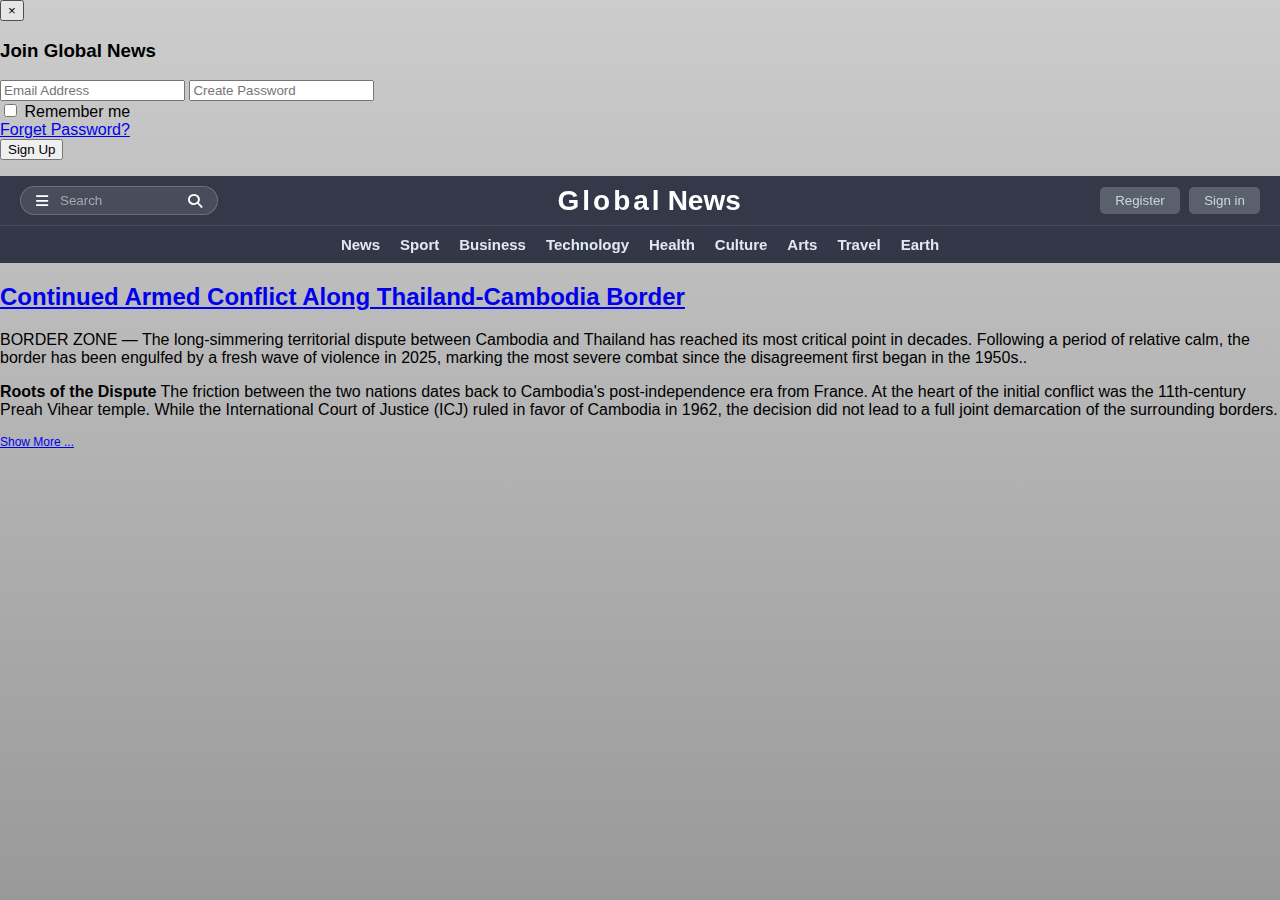
<file: travel.html>
<html lang="en">
  <head>
    <meta charset="UTF-8" />
    <meta name="viewport" content="width=device-width, initial-scale=1.0" />
    <title>Front-End Project</title>
    <link rel="stylesheet" href="styling/top.css" />
    <link rel="stylesheet" href="https://cdnjs.cloudflare.com/ajax/libs/font-awesome/6.5.0/css/all.min.css"/>
    <link href='https://unpkg.com/boxicons@2.1.4/css/boxicons.min.css' rel='stylesheet'>
    <link rel="stylesheet" href="index.htm">
    <link rel="stylesheet" href="business.html">
    <link rel="stylesheet" href="technology.html">
    <link rel="stylesheet" href="health.html">
    <link rel="stylesheet" href="culture.html">
    <link rel="stylesheet" href="arts.html">
    <link rel="stylesheet" href="sport.html">
    <link rel="stylesheet" href="earth.html">
  </head>

   <!--ah nis yg dak function nv knong register-->
       <div id = "regPopup" class="registration-overlay">
        <div class="registration-box">
          <button class="exit-popup">&times;</button>
          <h3 class="text-register">Join Global News</h3>
          <form>
            <input type="email" placeholder="Email Address" class="email">
            <input type="password" placeholder="Create Password" class="pw">
          <div class="remember-forget">
              <div class="remember-me">
                <input type="checkbox" id="remember">
                <label for="remember">Remember me</label>
              </div> 
           <a href="#">Forget Password?</a>
          </div>
            <button type="submit" class="submit-action">Sign Up</button>
          </form>
        
        </div>
       </div>

  <body>

    <div class="cover-top">
      <div class="search-bar">
        <i class="fa-solid fa-bars"></i>
        <input type="text" placeholder="Search">
        <i class="fa-solid fa-magnifying-glass search-button"></i>
      </div>

      <div class="name-page">
        <span class="global">Global</span>
        <span>News</span>
      </div>

      <div>
        <button class="register-button">Register</button>
        <button class="sign-in-button">Sign in</button>
      </div>
    </div>

    <div class="button-name">
      <a href="index.htm"><button>News</button></a>
      <a href="sport.html"><button>Sport</button></a>
      <a href="business.html"><button>Business</button></a>
      <a href="technology.html"><button>Technology</button></a>
      <a href="health.html"><button>Health</button></a>
      <a href="culture.html"><button>Culture</button></a>
      <a href="arts.html"><button>Arts</button></a>
      <a href="travel.html"><button class="active">Travel</button></a>
      <a href="earth.html"><button>Earth</button></a>
    </div>
<!--ah nis news article-->
<!--ah nis news article-->
    <main class="news-container">
      <div class="news-feed">
      <div class="news-item">
        <div class="news-text">
          <h2><a href="#" class="title">Continued Armed Conflict Along Thailand-Cambodia Border</a></h2>
          <p>BORDER ZONE — The long-simmering territorial dispute between Cambodia and Thailand has reached its most critical point in decades. Following a period of relative calm, the border has been engulfed by a fresh wave of violence in 2025, marking the most severe combat since the disagreement first began in the 1950s..</p> 
          <p><strong>Roots of the Dispute</strong> 
            The friction between the two nations dates back to Cambodia's post-independence era from France. At the heart of the initial conflict was the 11th-century Preah Vihear temple. While the International Court of Justice (ICJ) ruled in favor of Cambodia in 1962, the decision did not lead to a full joint demarcation of the surrounding borders.</p> 
            <a href="#" id="show-more-btn" class="show-more">Show More ...</a>
        </div>
      </div>
    </div>
    </main>
    <div class="sidebar active" >

       <a href="#" class="Home"><i class='bx bx-home'></i> Home</a>
       <a href="#"><i class='bx bxs-bell-ring' ></i> Breaking News</a>
       <a href="#"><i class='bx bx-trending-up'></i> Trending News</a>
       <a href="#"><i class='bx bx-category' ></i> Categories</a>

       <hr class="line1">

       <a href="#" class="History"><i class='bx bx-history' ></i> History</a>
       <a href="#"><i class='bx bx-save' ></i> saved</a>
       <a href="#"><i class='bx bx-collection' ></i> Collections</a>

       <hr class="line1">

       <a href="#" class="Setting"><i class='bx bx-cog' ></i> Setting</a>
       <a href="#"><i class='bx bxs-user-account' ></i> Your Account</a>
       
       <hr class="line1">

       <h2 class="Following">Following</h2>

       <a href="https://edition.cnn.com/" target="_blank" rel="noopener">CNN</a>
       <a href="https://www.bbc.com/news" target="_blank" rel="noopener">BBC</a>

       <div id="more-following"></div>

       <a href="#" id="show-more-following">Show More ...</a>

       <script src="Javascript.js"></script>
    </div>
   
  </body>
</html>
</file>
<file: styling/top.css>
*{
   font-family: 'Segoe UI', Roboto, Helvetica, Arial, sans-serif;
   /*Do ah nis*/
   box-sizing: border-box;
}

body {
    
    background: linear-gradient(rgba(0, 0, 0, 0.2), rgba(0, 0, 0, 0.4)), 
    url('https://images.unsplash.com/photo-1486406146926-c627a92ad1ab?q=80&w=2070&auto=format&fit=crop');
    background-size: cover;
    background-position: center;
    background-attachment: fixed;
    margin: 0;
    height: 100vh;
}

.cover-top,
.button-name,
.sidebar{
    
    background: rgb(15, 23, 42, 0.8); /*Do header color*/
    backdrop-filter: blur(10px);
    z-index: 2;
}
.cover-top{
    display: flex;
    justify-content: space-between;
    align-items: center;
    padding: 10px 20px;
    border-bottom: 1px solid rgba(255, 255, 255, 0.1);
    position: sticky; /*Do relative tv stciky*/ 
    top: 0;
    z-index: 999;
}

.search-bar {
    display: flex;
    align-items: center;
    gap: 10px;
    padding: 5px 15px;
    border-radius: 20px;
    background: rgba(255, 255, 255, 0.1);
    border: 1px solid rgba(255, 255, 255, 0.2);
    transition: 0.3s;
    justify-content: space-between;
}

.search-bar input {
    background: none;
    border: none;
    outline: none;
    color: white;
    width: 120px;
    transition: 0.4s;
}
.search-bar input::placeholder {
    color: rgba(255, 255, 255, 0.5);
}
.search-bar i {
    color: white;
    font-size: 14px;
    cursor: pointer;
    transition: 0.2s;
}
.search-bar i:hover {
    transform: scale(1.1);
}

.search-bar:focus-within {
    background: rgba(255, 255, 255, 0.2);
    border-color: rgba(255, 255, 255, 0.5);
}

.search-bar:focus-within input {
    width: 168px;
}
/*Ah nis do register botton*/
.register-button, .sign-in-button{
    padding: 6px 15px;
    border-radius: 5px;
    cursor: pointer;
    border: none;
    margin-left: 5px;
    color: #CBD5E1;
    background: rgba(255, 255, 255, 0.2);
}

.name-page{
    display: flex;
    gap: 5px;
    position: absolute; 
    left: 50%;
    transform: translateX(-45%);
}
.name-page span{
    font-size: 28px;
    font-weight: 800;
    cursor: pointer;
    color: white;
}
 .global{
    letter-spacing: 3px;
 }

.button-name{
    display: flex;
    justify-content: center;
}

.button-name button{
    border: none;
    background:none;
    transition: 0.3s ease;
    padding: 10px;
    font-size: 15px;
    font-weight: bold;
    color: #E2E8F0; 
}

.button-name button:hover{
    background-color: rgba(255, 255, 255, 0.1);
    font-weight: bold;
    color: white;
}

.sidebar {
    display: flex;
    flex-direction: column; 
    width: 240px; 
    gap: 5px;   
    position: fixed;
    left: -300px;
    top: 60px; 
    /*  Set a max-height so the browser knows when to start scrolling */
    max-height: calc(100vh - 80px); 
    /*  Change this to 'auto' to enable scrolling functionality */
    overflow-y: auto; 
    overflow-x: hidden;
    margin-left: 15px;              
    padding: 20px 10px;              
    transition: 0.5s cubic-bezier(0.4, 0, 0.2, 1); 

    /* ah nis dak glass Effect */
    background: rgba(255, 255, 255, 0.1);
    backdrop-filter: blur(20px);
    -webkit-backdrop-filter: blur(20px); 
    border-radius: 24px;
    box-shadow: 0 8px 32px 0 rgba(0, 0, 0, 0.3);
    z-index: 1000;

    /* ah nis side scrollbar */
    scrollbar-width: none;
    -ms-overflow-style: none;
    border: none;
}

/* Hide scrollbar for Chrome/Safari while keeping scroll active */
.sidebar::-webkit-scrollbar {
    display: none;
    width: 0px;
    background: transparent;
}

.sidebar.active {
    left: 5px;
}

.sidebar a {
    text-decoration: none;  
    color: #CBD5E1;            
    padding: 10px 15px;     
    font-size: 16px;
    border-radius: 5px;     
    transition: 0.2s;       
}

.sidebar a:hover {
    background-color: rgba(255, 255, 255, 0.15); 
    padding-left: 20px;        
    color: white;
    font-weight: bold;
}

.following{
    color: white;
}

.line1{
    width: 180px;
    background-color: rgba(255, 255, 255, 0.1);
}

.home, 
.history:hover{
    font-weight: bold;
}

#more-following p{
    color: #CBD5E1;
    font-size: 16px;
    text-decoration: none;            
    padding: 10px 15px;     
    border-radius: 5px;     
    transition: 0.2s; 
    margin: 0px;
}

#more-following p:hover{
    background-color: rgba(255, 255, 255, 0.15); 
    padding-left: 20px;        
    color: white;
    font-weight: bold;
}

#show-more-btn{
    font-size: 12px;
}
</file>
<file: styling/Login.css>
/* ============================================================
   LOGIN.CSS — GlobalNews Login Page
   ============================================================ */

@import url('https://fonts.googleapis.com/css2?family=Playfair+Display:wght@700;900&family=Source+Sans+3:wght@400;600&display=swap');

* {
    margin: 0;
    padding: 0;
    box-sizing: border-box;
}

body {
    min-height: 100vh;
    display: flex;
    justify-content: center;
    align-items: center;
    background: linear-gradient(135deg, rgba(0,0,0,0.55) 0%, rgba(0,18,40,0.75) 100%),
                url('https://images.unsplash.com/photo-1504711434969-e33886168f5c?auto=format&fit=crop&q=80&w=2000');
    background-size: cover;
    background-position: center;
    background-attachment: fixed;
    color: white;
    font-family: 'Source Sans 3', Arial, sans-serif;
}

/* ---- Container ---- */
.login-container {
    width: 90%;
    max-width: 520px;
    background: rgba(255, 255, 255, 0.07);
    backdrop-filter: blur(14px);
    -webkit-backdrop-filter: blur(14px);
    border: 1px solid rgba(255,255,255,0.15);
    border-radius: 20px;
    padding: 50px 45px;
    text-align: center;
    box-shadow: 0 30px 80px rgba(0,0,0,0.5);
    animation: fadeSlideUp 0.6s ease forwards;
}

@keyframes fadeSlideUp {
    from { opacity: 0; transform: translateY(24px); }
    to   { opacity: 1; transform: translateY(0); }
}

/* ---- Logo ---- */
.logo-header {
    display: flex;
    justify-content: center;
    align-items: center;
    gap: 14px;
    margin-bottom: 32px;
}

.logo-text {
    height: 48px;
    filter: brightness(0) invert(1);
}

.brand-name {
    font-family: 'Playfair Display', serif;
    font-size: 2rem;
    font-weight: 900;
    letter-spacing: 1px;
}

.brand-global {
    color: #f59e0b;
}

.brand-news {
    color: white;
}

/* ---- Headings ---- */
.welcome-heading {
    font-family: 'Playfair Display', serif;
    font-size: 2.4rem;
    font-weight: 900;
    margin-bottom: 10px;
    letter-spacing: 0.5px;
}

.instruction-text {
    font-size: 1rem;
    color: rgba(255,255,255,0.65);
    margin-bottom: 36px;
    line-height: 1.5;
}

/* ---- Form ---- */
.login-form {
    display: flex;
    flex-direction: column;
    gap: 16px;
    text-align: left;
}

.input-wrapper {
    position: relative;
    width: 100%;
}

.input-icon {
    position: absolute;
    left: 16px;
    top: 50%;
    transform: translateY(-50%);
    color: rgba(255,255,255,0.55);
    font-size: 16px;
    pointer-events: none;
}

.toggle-pass {
    position: absolute;
    right: 16px;
    top: 50%;
    transform: translateY(-50%);
    color: rgba(255,255,255,0.55);
    font-size: 15px;
    cursor: pointer;
    pointer-events: all;
    transition: color 0.2s;
}

.toggle-pass:hover {
    color: white;
}

.login-form input[type="email"],
.login-form input[type="password"],
.login-form input[type="text"] {
    width: 100%;
    padding: 16px 16px 16px 46px;
    font-size: 1rem;
    font-family: 'Source Sans 3', sans-serif;
    color: white;
    background: rgba(255,255,255,0.1);
    border: 1px solid rgba(255,255,255,0.2);
    border-radius: 10px;
    outline: none;
    transition: border-color 0.3s ease, background 0.3s ease;
}

.login-form input::placeholder {
    color: rgba(255,255,255,0.45);
}

.login-form input:focus {
    border-color: #f59e0b;
    background: rgba(255,255,255,0.14);
}

/* ---- Error ---- */
.login-error {
    background: rgba(255, 77, 77, 0.15);
    border: 1px solid rgba(255,77,77,0.4);
    color: #ff9999;
    padding: 10px 14px;
    border-radius: 8px;
    font-size: 0.9rem;
}

/* ---- Utility Row ---- */
.utility-row {
    display: flex;
    justify-content: space-between;
    align-items: center;
    font-size: 0.9rem;
    margin-top: 4px;
}

.stay-logged-label {
    display: flex;
    align-items: center;
    gap: 8px;
    cursor: pointer;
    color: rgba(255,255,255,0.75);
}

.stay-logged-label input[type="checkbox"] {
    appearance: none;
    -webkit-appearance: none;
    width: 17px;
    height: 17px;
    border: 2px solid rgba(255,255,255,0.45);
    border-radius: 4px;
    cursor: pointer;
    position: relative;
    transition: background 0.2s, border-color 0.2s;
}

.stay-logged-label input[type="checkbox"]:checked {
    background: #f59e0b;
    border-color: #f59e0b;
}

.stay-logged-label input[type="checkbox"]:checked::after {
    content: "✓";
    position: absolute;
    color: #000;
    font-size: 11px;
    font-weight: bold;
    top: -1px;
    left: 2px;
}

.forgot-password {
    color: rgba(255,255,255,0.55);
    text-decoration: none;
    transition: color 0.2s;
    font-size: 0.88rem;
}

.forgot-password:hover {
    color: #f59e0b;
}

/* ---- Sign In Button ---- */
.sign-in-btn {
    width: 100%;
    padding: 15px;
    font-size: 1rem;
    font-weight: 700;
    font-family: 'Source Sans 3', sans-serif;
    letter-spacing: 1.5px;
    text-transform: uppercase;
    color: #000;
    background: #f59e0b;
    border: none;
    border-radius: 10px;
    cursor: pointer;
    transition: background 0.25s ease, transform 0.15s ease;
    margin-top: 6px;
}

.sign-in-btn:hover:not(:disabled) {
    background: #fbbf24;
    transform: translateY(-2px);
}

.sign-in-btn:active:not(:disabled) {
    transform: scale(0.98);
}

.sign-in-btn:disabled {
    opacity: 0.7;
    cursor: not-allowed;
}

/* ---- Register Link ---- */
.register-link {
    text-align: center;
    color: rgba(255,255,255,0.5);
    font-size: 0.9rem;
    margin-top: 4px;
}

.register-link a {
    color: #f59e0b;
    text-decoration: none;
    font-weight: 600;
    transition: color 0.2s;
}

.register-link a:hover {
    color: #fbbf24;
}

/* ---- Responsive ---- */
@media (max-width: 480px) {
    .login-container {
        padding: 36px 24px;
    }
    .welcome-heading {
        font-size: 1.9rem;
    }
}
</file>
